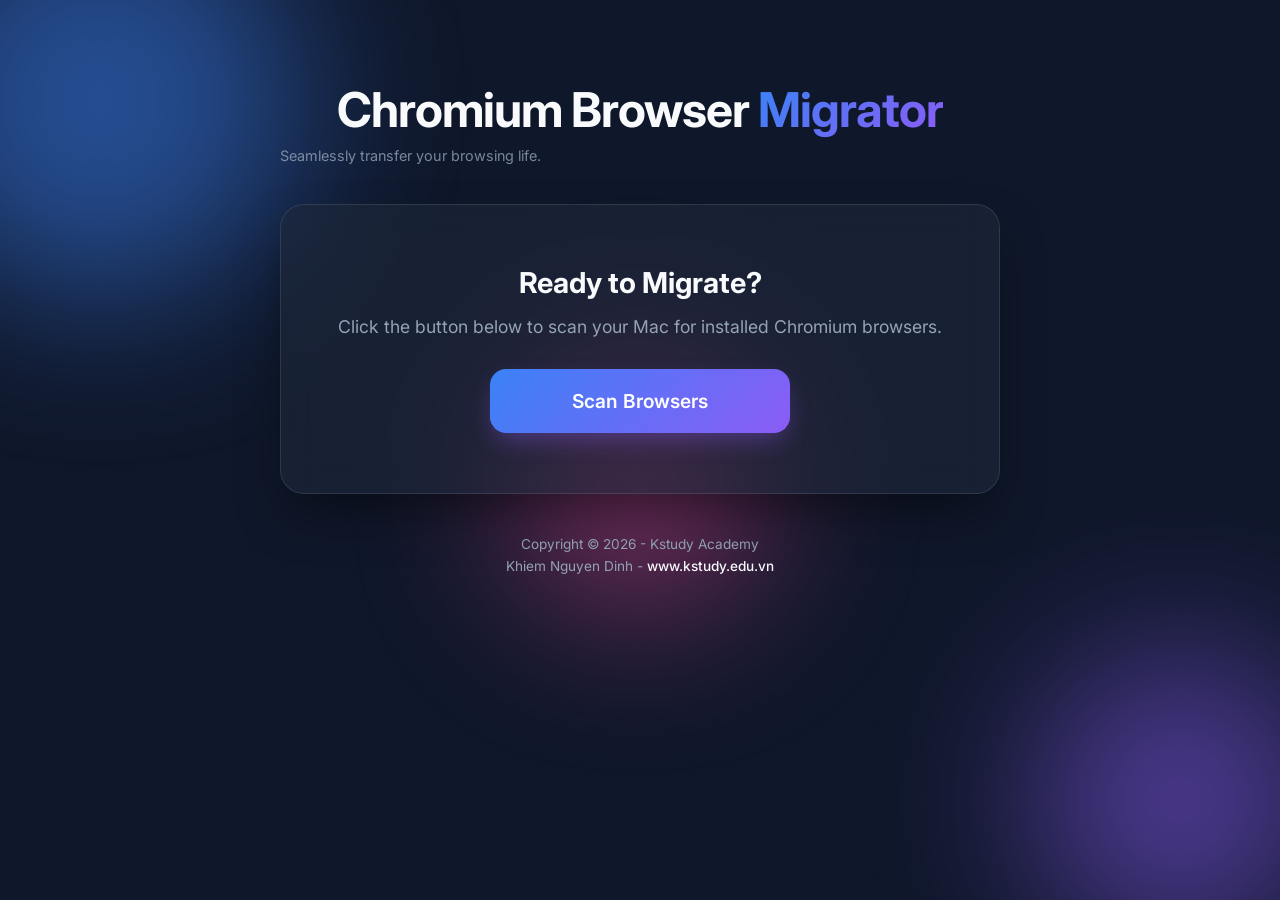
<file: src/cpm/m09_gui/web/index.html>
<!DOCTYPE html>
<html lang="en">
<head>
    <meta charset="UTF-8">
    <meta name="viewport" content="width=device-width, initial-scale=1.0">
    <title>Chromium Profile Migrator</title>
    <link href="https://fonts.googleapis.com/css2?family=Inter:wght@400;500;600;700&display=swap" rel="stylesheet">
    <link rel="stylesheet" href="style.css">
</head>
<body>
    <div class="background-orbs">
        <div class="orb orb-1"></div>
        <div class="orb orb-2"></div>
        <div class="orb orb-3"></div>
    </div>

    <div class="app-container">
        <header>
            <h1>Chromium Browser <span>Migrator</span></h1>
            <div class="header-actions" style="display: flex; align-items: center; gap: 10px;">
                <p style="margin: 0; font-size: 0.9rem; opacity: 0.8;">Seamlessly transfer your browsing life.</p>
            </div>
        </header>

        <main>
            <!-- PAGE 1: SCAN -->
            <div id="page-scan" class="page active">
                <div class="glass-card center-card" style="text-align: center; padding: 60px 40px;">
                    <h2 style="margin-bottom: 16px; font-size: 1.8rem;">Ready to Migrate?</h2>
                    <p style="color: var(--text-secondary); margin-bottom: 32px; font-size: 1.1rem;">Click the button below to scan your Mac for installed Chromium browsers.</p>
                    <div id="scan-error" class="error-message hidden" style="color: #fca5a5; margin-bottom: 20px; font-size: 0.9rem; background: rgba(239, 68, 68, 0.1); padding: 10px; border-radius: 8px; border: 1px solid rgba(239, 68, 68, 0.2);"></div>
                    <button id="btn-scan" class="primary-btn glass-btn" style="max-width: 300px; margin: 0 auto;">
                        <span class="btn-text">Scan Browsers</span>
                        <div class="loader hidden"></div>
                    </button>
                </div>
            </div>

            <!-- PAGE 2: MIGRATION -->
            <div id="page-migration" class="page hidden">
                <div class="glass-card selection-area">
                    <div class="browser-select">
                        <label for="source-browser">Source Browser</label>
                        <div class="select-wrapper">
                            <select id="source-browser"></select>
                        </div>
                        <label for="source-profile" style="margin-top: 10px;">Source Profile</label>
                        <div class="select-wrapper">
                            <select id="source-profile" disabled><option>Select Browser First</option></select>
                        </div>
                    </div>

                    <div class="transfer-icon">
                        <svg width="24" height="24" viewBox="0 0 24 24" fill="none" stroke="currentColor" stroke-width="2" stroke-linecap="round" stroke-linejoin="round">
                            <path d="M5 12h14M12 5l7 7-7 7"/>
                        </svg>
                    </div>

                    <div class="browser-select">
                        <label for="target-browser">Target Browser</label>
                        <div class="select-wrapper">
                            <select id="target-browser"></select>
                        </div>
                        <label for="target-profile" style="margin-top: 10px;">Target Profile</label>
                        <div class="select-wrapper">
                            <select id="target-profile" disabled><option>Select Browser First</option></select>
                        </div>
                    </div>
                </div>

                <div class="glass-card options-area">
                    <h3>Select Data to Migrate</h3>
                    <div class="options-grid">
                        <label class="toggle-switch">
                            <input type="checkbox" id="opt-passwords" checked>
                            <span class="slider"></span>
                            <span class="label-text">Passwords</span>
                        </label>
                        <label class="toggle-switch">
                            <input type="checkbox" id="opt-cookies" checked>
                            <span class="slider"></span>
                            <span class="label-text">Cookies</span>
                        </label>
                        <label class="toggle-switch">
                            <input type="checkbox" id="opt-bookmarks" checked>
                            <span class="slider"></span>
                            <span class="label-text">Bookmarks</span>
                        </label>
                        <label class="toggle-switch">
                            <input type="checkbox" id="opt-history" checked>
                            <span class="slider"></span>
                            <span class="label-text">History</span>
                        </label>
                        <label class="toggle-switch">
                            <input type="checkbox" id="opt-autofill" checked>
                            <span class="slider"></span>
                            <span class="label-text">Auto Fill</span>
                        </label>
                        <label class="toggle-switch disabled">
                            <input type="checkbox" id="opt-extensions" disabled>
                            <span class="slider" style="background-color: rgba(239, 68, 68, 0.2);"></span>
                            <span class="label-text" style="opacity: 0.7;">Extensions <span class="badge" style="background: rgba(239, 68, 68, 0.2); color: #fca5a5;">Unsafe</span></span>
                        </label>
                    </div>
                </div>

                <button id="migrate-btn" class="primary-btn glass-btn" disabled>
                    <span class="btn-text">Start Migration</span>
                </button>
            </div>

            <!-- PAGE 3: STATUS -->
            <div id="page-status" class="page hidden">
                <div id="status-console" class="glass-card status-console" style="height: 350px;">
                    <h3>Migration Status</h3>
                    <div id="log-messages" class="log-messages"></div>
                </div>
                
                <div class="action-buttons" style="display: flex; gap: 16px; margin-top: 24px;">
                    <button id="btn-retry" class="secondary-btn glass-btn" style="background: rgba(255,255,255,0.1);">Làm lại</button>
                    <button id="btn-exit" class="primary-btn glass-btn">Thoát</button>
                </div>
            </div>
        </main>

        <footer>
            <p>Copyright &copy; 2026 - Kstudy Academy</p>
            <p>Khiem Nguyen Dinh - <a href="http://www.kstudy.edu.vn" target="_blank" rel="noopener noreferrer">www.kstudy.edu.vn</a></p>
        </footer>
    </div>

    <script src="script.js"></script>
</body>
</html>
</file>
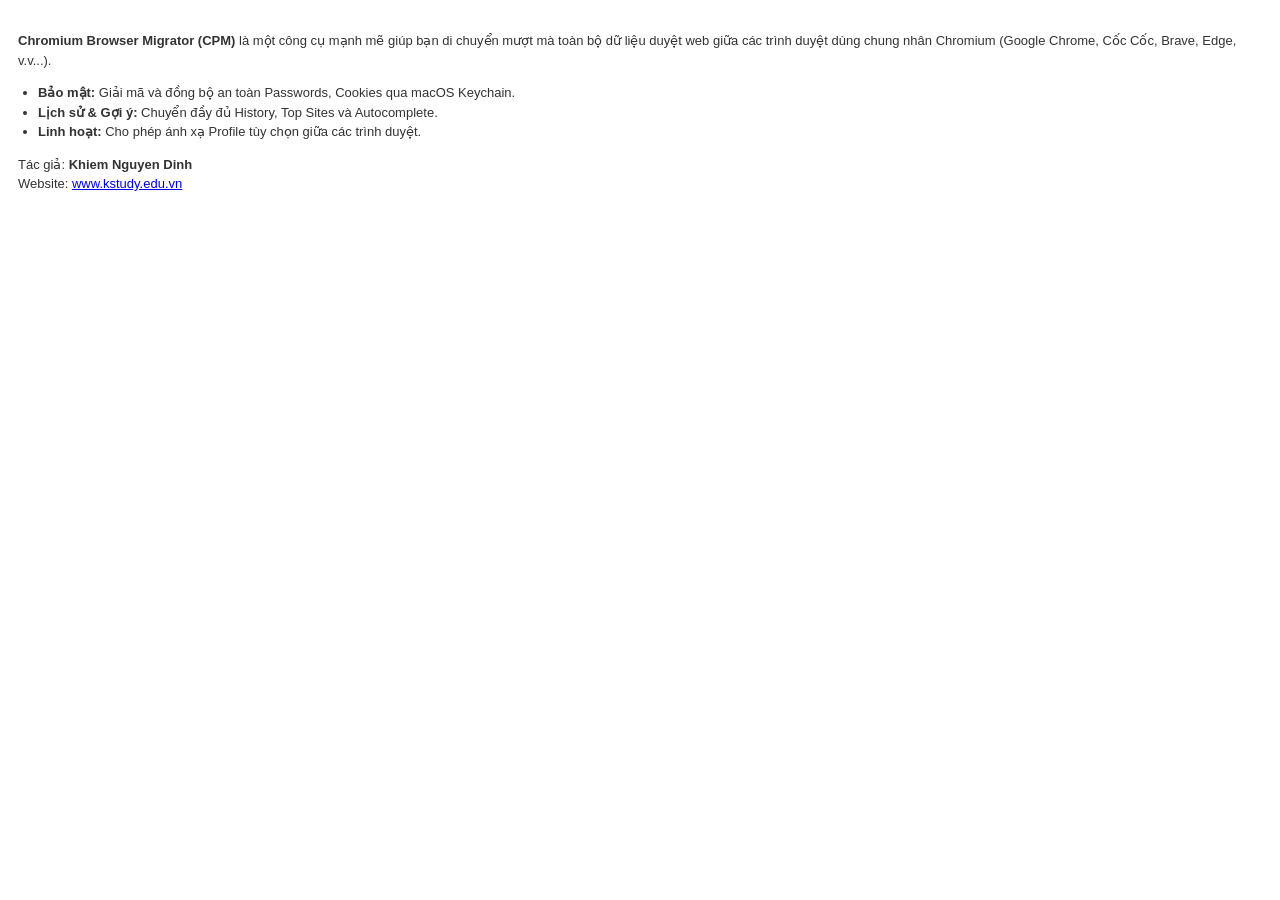
<file: Credits.html>
﻿<!DOCTYPE html>
<html lang="en">
<head>
    <meta charset="UTF-8">
    <style>
        body {
            font-family: -apple-system, BlinkMacSystemFont, "Segoe UI", Roboto, Helvetica, Arial, sans-serif;
            font-size: 13px;
            color: #333;
            line-height: 1.5;
            padding: 10px;
        }
        ul {
            padding-left: 20px;
        }
    </style>
</head>
<body>
    <p><strong>Chromium Browser Migrator (CPM)</strong> là một công cụ mạnh mẽ giúp bạn di chuyển mượt mà toàn bộ dữ liệu duyệt web giữa các trình duyệt dùng chung nhân Chromium (Google Chrome, Cốc Cốc, Brave, Edge, v.v...).</p>
    <ul>
        <li><strong>Bảo mật:</strong> Giải mã và đồng bộ an toàn Passwords, Cookies qua macOS Keychain.</li>
        <li><strong>Lịch sử & Gợi ý:</strong> Chuyển đầy đủ History, Top Sites và Autocomplete.</li>
        <li><strong>Linh hoạt:</strong> Cho phép ánh xạ Profile tùy chọn giữa các trình duyệt.</li>
    </ul>
    <p>Tác giả: <strong>Khiem Nguyen Dinh</strong><br>
    Website: <a href="http://www.kstudy.edu.vn">www.kstudy.edu.vn</a></p>
</body>
</html>
</file>
<file: src/cpm/m09_gui/web/style.css>
:root {
    --bg-color: #0f172a;
    --text-primary: #f8fafc;
    --text-secondary: #94a3b8;
    --glass-bg: rgba(30, 41, 59, 0.6);
    --glass-border: rgba(255, 255, 255, 0.1);
    --primary-gradient: linear-gradient(135deg, #3b82f6 0%, #8b5cf6 100%);
    --primary-gradient-hover: linear-gradient(135deg, #60a5fa 0%, #a78bfa 100%);
    --error-color: #ef4444;
    --success-color: #10b981;
}

* {
    box-sizing: border-box;
    margin: 0;
    padding: 0;
}

body {
    font-family: 'Inter', sans-serif;
    background-color: var(--bg-color);
    color: var(--text-primary);
    min-height: 100vh;
    display: flex;
    justify-content: center;
    align-items: flex-start;
    overflow-y: auto;
    position: relative;
    padding: 40px 0;
}

/* Dynamic Background Orbs */
.background-orbs {
    position: absolute;
    top: 0;
    left: 0;
    width: 100%;
    height: 100%;
    z-index: 0;
    overflow: hidden;
    pointer-events: none;
}

.orb {
    position: absolute;
    border-radius: 50%;
    filter: blur(80px);
    opacity: 0.5;
    animation: float 20s infinite alternate ease-in-out;
}

.orb-1 {
    width: 400px;
    height: 400px;
    background: #3b82f6;
    top: -100px;
    left: -100px;
}

.orb-2 {
    width: 300px;
    height: 300px;
    background: #8b5cf6;
    bottom: -50px;
    right: -50px;
    animation-delay: -5s;
}

.orb-3 {
    width: 250px;
    height: 250px;
    background: #ec4899;
    top: 40%;
    left: 40%;
    animation-delay: -10s;
}

@keyframes float {
    0% { transform: translate(0, 0) scale(1); }
    100% { transform: translate(50px, 50px) scale(1.1); }
}

/* Main Container */
.app-container {
    position: relative;
    z-index: 1;
    width: 100%;
    max-width: 800px;
    padding: 40px;
    display: flex;
    flex-direction: column;
    gap: 40px;
}

header {
    text-align: center;
    animation: fadeInDown 0.8s ease-out;
}

header h1 {
    font-size: 3rem;
    font-weight: 700;
    letter-spacing: -1px;
    margin-bottom: 8px;
}

header h1 span {
    background: var(--primary-gradient);
    -webkit-background-clip: text;
    -webkit-text-fill-color: transparent;
}

header p {
    color: var(--text-secondary);
    font-size: 1.1rem;
}

main {
    display: flex;
    flex-direction: column;
    gap: 24px;
}

footer {
    text-align: center;
    color: var(--text-secondary);
    font-size: 0.85rem;
    animation: fadeIn 0.8s ease-out 0.6s both;
    line-height: 1.6;
}

footer a {
    color: var(--text-primary);
    text-decoration: none;
    font-weight: 500;
    transition: color 0.3s;
}

footer a:hover {
    color: #8b5cf6;
}

/* Glassmorphism Classes */
.glass-card {
    background: var(--glass-bg);
    backdrop-filter: blur(16px);
    -webkit-backdrop-filter: blur(16px);
    border: 1px solid var(--glass-border);
    border-radius: 24px;
    box-shadow: 0 25px 50px -12px rgba(0, 0, 0, 0.5);
}

.selection-area {
    padding: 40px;
    display: flex;
    justify-content: space-between;
    align-items: center;
    gap: 20px;
    animation: fadeInUp 0.8s ease-out 0.2s both;
}

.browser-select {
    flex: 1;
    display: flex;
    flex-direction: column;
    gap: 12px;
}

.browser-select label {
    font-weight: 600;
    color: var(--text-secondary);
    font-size: 0.9rem;
    text-transform: uppercase;
    letter-spacing: 1px;
}

.select-wrapper {
    position: relative;
}

.select-wrapper::after {
    content: '▼';
    position: absolute;
    right: 16px;
    top: 50%;
    transform: translateY(-50%);
    color: var(--text-secondary);
    pointer-events: none;
    font-size: 0.8rem;
}

select {
    width: 100%;
    appearance: none;
    background: rgba(15, 23, 42, 0.8);
    border: 1px solid var(--glass-border);
    color: white;
    padding: 16px 20px;
    border-radius: 12px;
    font-size: 1.1rem;
    font-family: 'Inter', sans-serif;
    outline: none;
    transition: all 0.3s ease;
    cursor: pointer;
}

select:focus {
    border-color: #8b5cf6;
    box-shadow: 0 0 0 2px rgba(139, 92, 246, 0.2);
}

select:disabled {
    opacity: 0.5;
    cursor: not-allowed;
}

select option {
    background: #0f172a;
    color: white;
}

.transfer-icon {
    width: 48px;
    height: 48px;
    border-radius: 50%;
    background: rgba(255, 255, 255, 0.05);
    display: flex;
    justify-content: center;
    align-items: center;
    border: 1px solid var(--glass-border);
    color: var(--text-secondary);
    flex-shrink: 0;
    margin-top: 24px;
}

/* Button */
.glass-btn {
    width: 100%;
    padding: 20px;
    border: none;
    border-radius: 16px;
    font-family: 'Inter', sans-serif;
    font-size: 1.2rem;
    font-weight: 600;
    color: white;
    background: var(--primary-gradient);
    cursor: pointer;
    transition: all 0.3s ease;
    display: flex;
    justify-content: center;
    align-items: center;
    gap: 12px;
    box-shadow: 0 10px 25px -5px rgba(139, 92, 246, 0.4);
    animation: fadeInUp 0.8s ease-out 0.4s both;
}

.glass-btn:hover:not(:disabled) {
    background: var(--primary-gradient-hover);
    transform: translateY(-2px);
    box-shadow: 0 15px 30px -5px rgba(139, 92, 246, 0.5);
}

.glass-btn:active:not(:disabled) {
    transform: translateY(1px);
}

.glass-btn:disabled {
    opacity: 0.5;
    cursor: not-allowed;
    background: #475569;
    box-shadow: none;
}

/* Console */
.status-console {
    padding: 24px;
    height: 200px;
    display: flex;
    flex-direction: column;
    gap: 16px;
    transition: all 0.3s ease;
}

/* Options Area */
.options-area {
    padding: 24px 40px;
    animation: fadeInUp 0.8s ease-out 0.3s both;
}

.options-area h3 {
    font-size: 1rem;
    color: var(--text-secondary);
    margin-bottom: 20px;
    border-bottom: 1px solid var(--glass-border);
    padding-bottom: 10px;
}

.options-grid {
    display: grid;
    grid-template-columns: repeat(2, 1fr);
    gap: 16px;
}

.toggle-switch {
    display: flex;
    align-items: center;
    gap: 12px;
    cursor: pointer;
    position: relative;
}

.toggle-switch.disabled {
    cursor: not-allowed;
    opacity: 0.5;
}

.toggle-switch input {
    opacity: 0;
    width: 0;
    height: 0;
    position: absolute;
}

.slider {
    position: relative;
    width: 44px;
    height: 24px;
    background-color: rgba(255, 255, 255, 0.1);
    border-radius: 24px;
    transition: .4s;
    border: 1px solid var(--glass-border);
}

.slider:before {
    position: absolute;
    content: "";
    height: 18px;
    width: 18px;
    left: 3px;
    bottom: 2px;
    background-color: white;
    border-radius: 50%;
    transition: .4s;
}

input:checked + .slider {
    background: var(--primary-gradient);
    border-color: transparent;
}

input:checked + .slider:before {
    transform: translateX(20px);
}

.label-text {
    font-size: 0.95rem;
    font-weight: 500;
    display: flex;
    align-items: center;
    gap: 8px;
}

.badge {
    font-size: 0.65rem;
    padding: 2px 6px;
    background: rgba(239, 68, 68, 0.2);
    color: #fca5a5;
    border-radius: 4px;
    font-weight: 600;
    text-transform: uppercase;
}

.status-console.hidden {
    opacity: 0;
    pointer-events: none;
    transform: translateY(20px);
    display: none;
}

.status-console h3 {
    font-size: 1rem;
    color: var(--text-secondary);
    font-weight: 600;
    border-bottom: 1px solid var(--glass-border);
    padding-bottom: 8px;
}

.log-messages {
    flex: 1;
    overflow-y: auto;
    font-family: monospace;
    font-size: 0.9rem;
    display: flex;
    flex-direction: column;
    gap: 8px;
}

.log-messages::-webkit-scrollbar {
    width: 8px;
}
.log-messages::-webkit-scrollbar-track {
    background: rgba(0,0,0,0.1);
    border-radius: 4px;
}
.log-messages::-webkit-scrollbar-thumb {
    background: rgba(255,255,255,0.2);
    border-radius: 4px;
}

.log-line {
    animation: fadeIn 0.3s ease;
}
.log-info { color: #cbd5e1; }
.log-success { color: var(--success-color); font-weight: 600; }
.log-error { color: var(--error-color); font-weight: 600; }

/* Loader */
.loader {
    width: 20px;
    height: 20px;
    border: 3px solid rgba(255,255,255,0.3);
    border-radius: 50%;
    border-top-color: white;
    animation: spin 1s ease-in-out infinite;
}

/* Page visibility */
.page {
    display: none;
    animation: fadeIn 0.5s ease-out;
}

.page.active {
    display: block;
}

.hidden {
    display: none !important;
}

@keyframes fadeInDown {
    from { opacity: 0; transform: translateY(-20px); }
    to { opacity: 1; transform: translateY(0); }
}

/* Modal */
.modal {
    position: fixed;
    top: 0;
    left: 0;
    width: 100%;
    height: 100%;
    background: rgba(0, 0, 0, 0.6);
    backdrop-filter: blur(4px);
    display: flex;
    justify-content: center;
    align-items: center;
    z-index: 1000;
}

@keyframes fadeInUp {
    from { opacity: 0; transform: translateY(20px); }
    to { opacity: 1; transform: translateY(0); }
}
@keyframes fadeIn {
    from { opacity: 0; }
    to { opacity: 1; }
}
</file>
